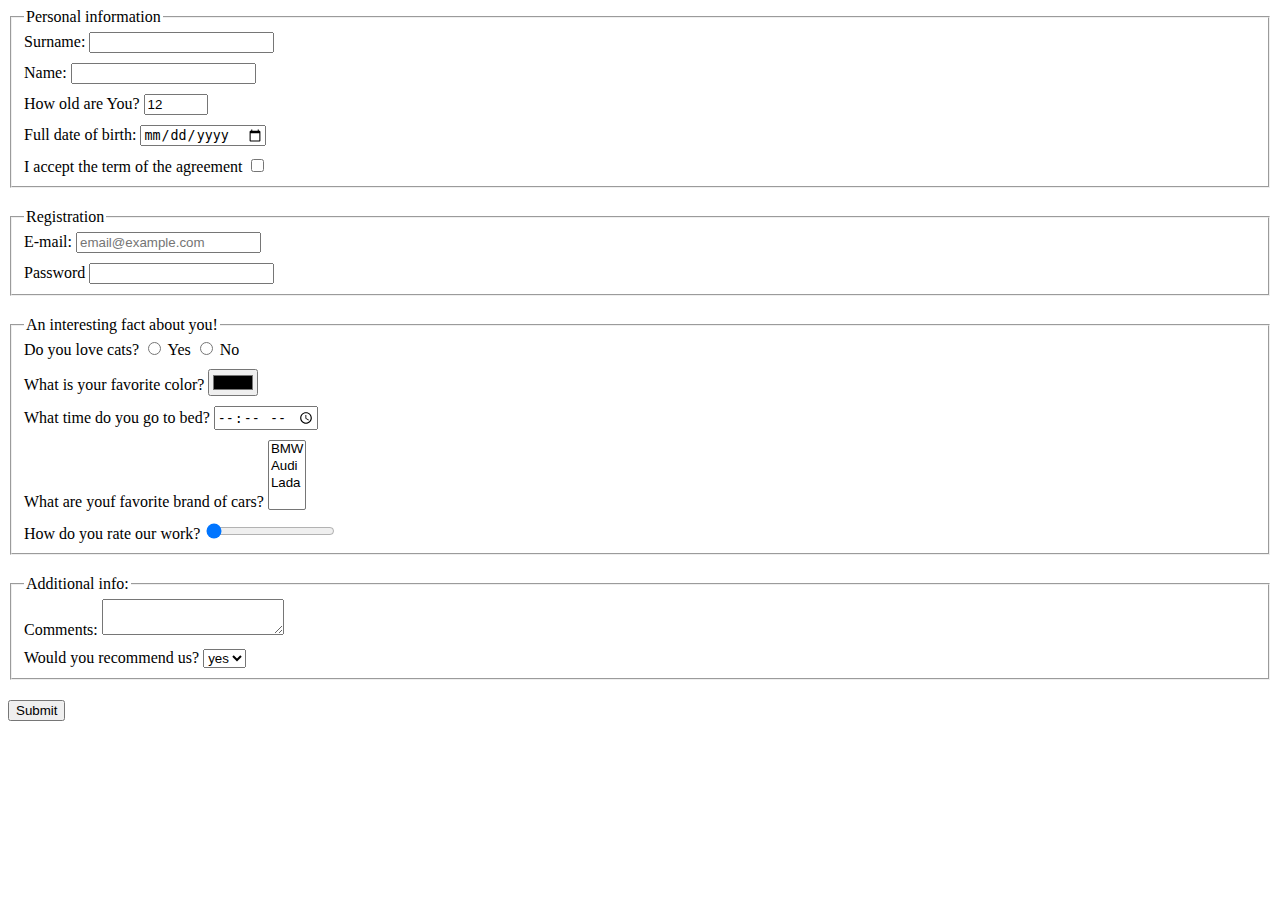
<file: index.html>
<!doctype html><html lang="en"><head><meta charset="UTF-8"><meta name="viewport" content="width=device-width, user-scalable=no, initial-scale=1.0, maximum-scale=1.0, minimum-scale=1.0"><meta http-equiv="X-UA-Compatible" content="ie=edge"><title>HTML Form</title><link rel="stylesheet" href="style.ab5e95cd.css"></head><body> <form action="https://mate-academy-form-lesson.herokuapp.com/create-application" method="post"> <fieldset class="form__fieldset"> <legend class="form__legend">Personal information</legend> <label class="form__field"> Surname: <input type="text" name="surname" required autocomplete="off"> </label> <label class="form__field"> Name: <input type="text" name="name" autocomplete="off" required> </label> <label class="form__field"> How old are You? <input type="number" name="age" value="12" min="1" max="100"> </label> <label class="form__field"> Full date of birth: <input type="date" name="birth" placeholder="mm/dd/yyyy"> </label> <label class="form__field"> I accept the term of the agreement <input type="checkbox" name="agreement" required> </label> </fieldset> <fieldset class="form__fieldset"> <legend class="form__legend">Registration</legend> <label class="form__field"> E-mail: <input type="email" name="email" placeholder="email@example.com" required> </label> <label class="form__field"> Password <input type="password" name="password" required> </label> </fieldset> <fieldset class="form__fieldset"> <legend class="form__legend">An interesting fact about you!</legend> Do you love cats? <label class="form__radio"> <input type="radio" name="cats" value="yes"> Yes </label> <label class="form__radio"> <input type="radio" name="cats" value="no"> No </label> <label class="form__field"> What is your favorite color? <input type="color" name="color"> </label> <label class="form__field"> What time do you go to bed? <input type="time" name="time"> </label> <label class="form__field"> What are youf favorite brand of cars? <select name="car" multiple> <option value="BMW">BMW</option> <option value="Audi">Audi</option> <option value="Lada">Lada</option> </select> </label> <label class="form__field"> How do you rate our work? <input type="range" name="range" value="0" min="1" max="10"> </label> </fieldset> <fieldset class="form__fieldset"> <legend class="form__legend">Additional info:</legend> <label class="form__field"> Comments: <textarea name="comments" minlength="10" maxlength="500"></textarea> </label> <label class="form__field"> Would you recommend us? <select name="recommend"> <option value="yes">yes</option> <option value="no">no</option> </select> </label> </fieldset> <button type="submit">Submit</button> </form> <script type="text/javascript" src="main.e97352c4.js"></script> </body></html>
</file>
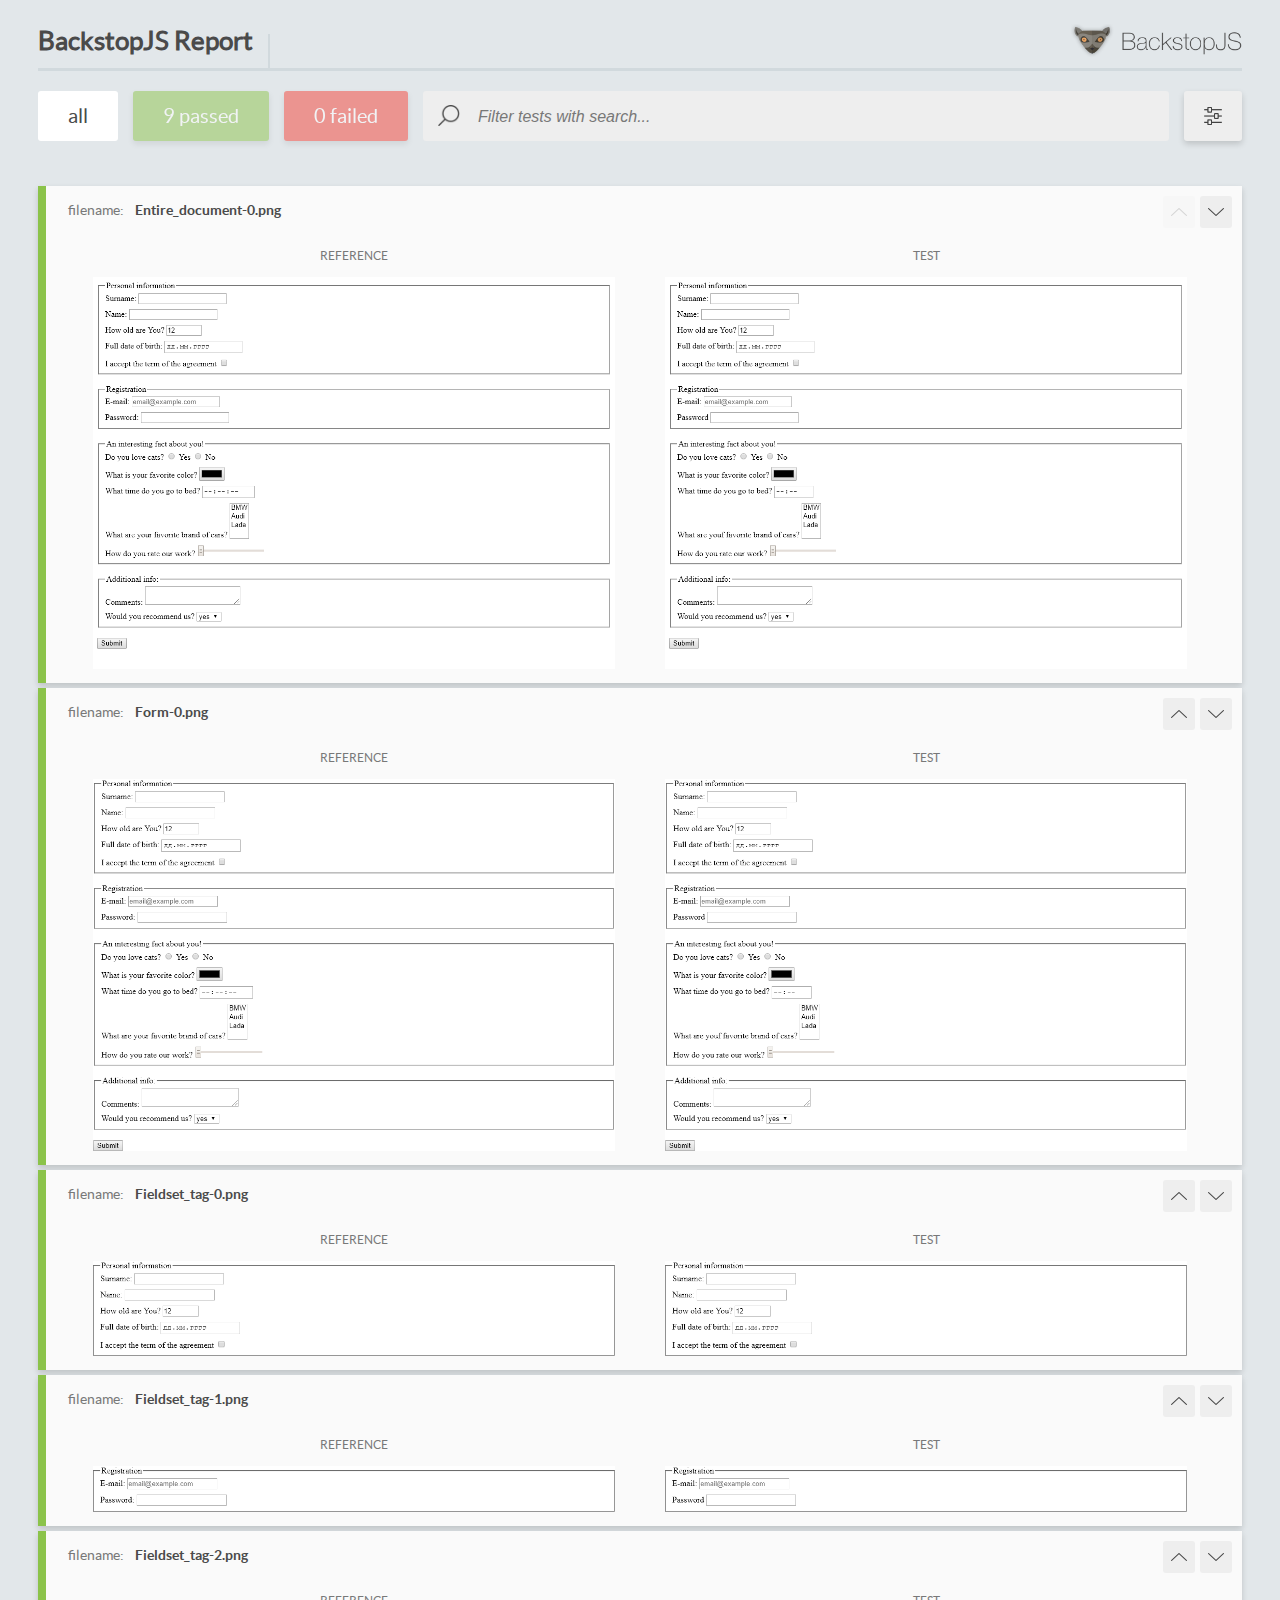
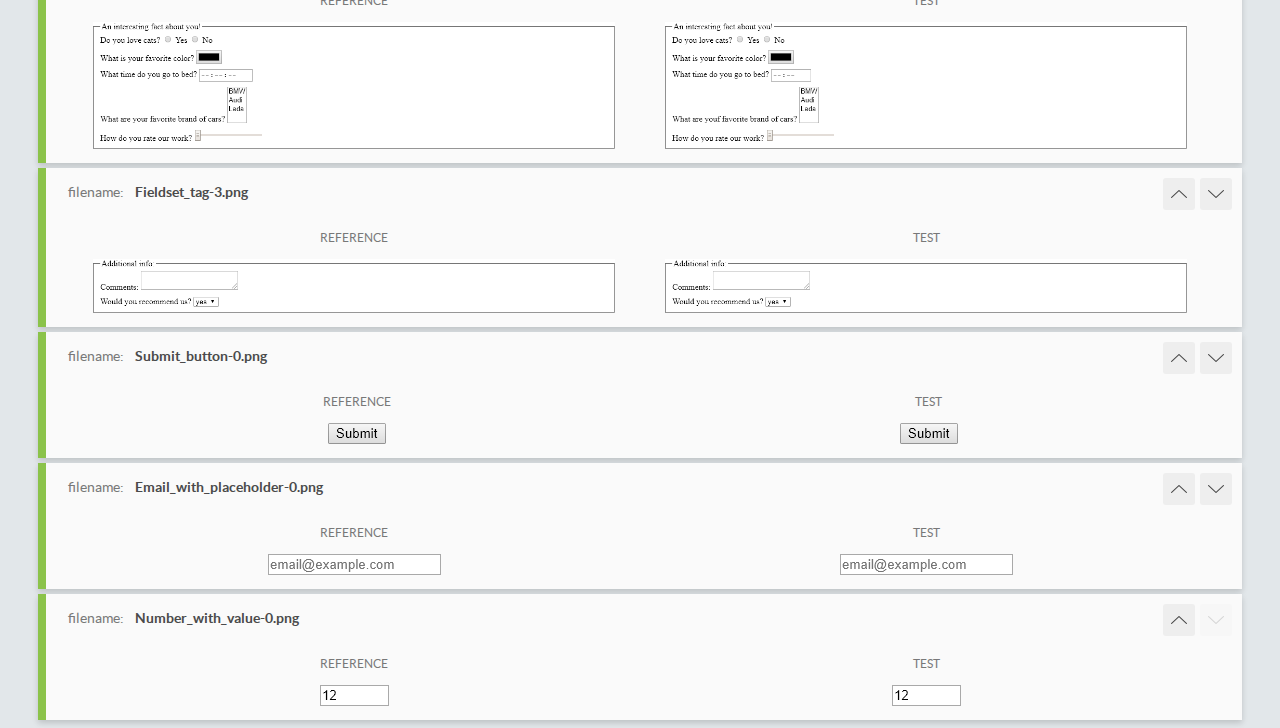
<file: report/html_report/index.html>
<!DOCTYPE html>
<html>
  <head>
    <meta charset="utf-8">
    <title>BackstopJS Report</title>

    <style>
      @font-face {
          font-family: 'latoregular';
          src: url('./assets/fonts/lato-regular-webfont.woff2') format('woff2'),
              url('./assets/fonts/lato-regular-webfont.woff') format('woff');
          font-weight: 400;
          font-style: normal;
      }
      @font-face {
          font-family: 'latobold';
          src: url('./assets/fonts/lato-bold-webfont.woff2') format('woff2'),
              url('./assets/fonts/lato-bold-webfont.woff') format('woff');
          font-weight: 700;
          font-style: normal;
      }

      .ReactModal__Body--open {
          overflow: hidden;
      }
      .ReactModal__Body--open .header {
        display: none;
      }

    </style>
  </head>
  <body style="background-color: #E2E7EA">
    <div id="root">

    </div>
    <script type="text/javascript">
      function report (report) { // eslint-disable-line no-unused-vars
        window.tests = report;
      }
    </script>
    <script type="text/javascript" src="config.js"></script>
    <script type="text/javascript" src="index_bundle.js"></script>
  </body>
</html>
</file>
<file: style.ab5e95cd.css>
.form__fieldset{margin-bottom:20px}.form__field{display:block;padding-top:10px}.form__legend+.form__field{display:block;padding-top:0}
/*# sourceMappingURL=style.ab5e95cd.css.map */
</file>
